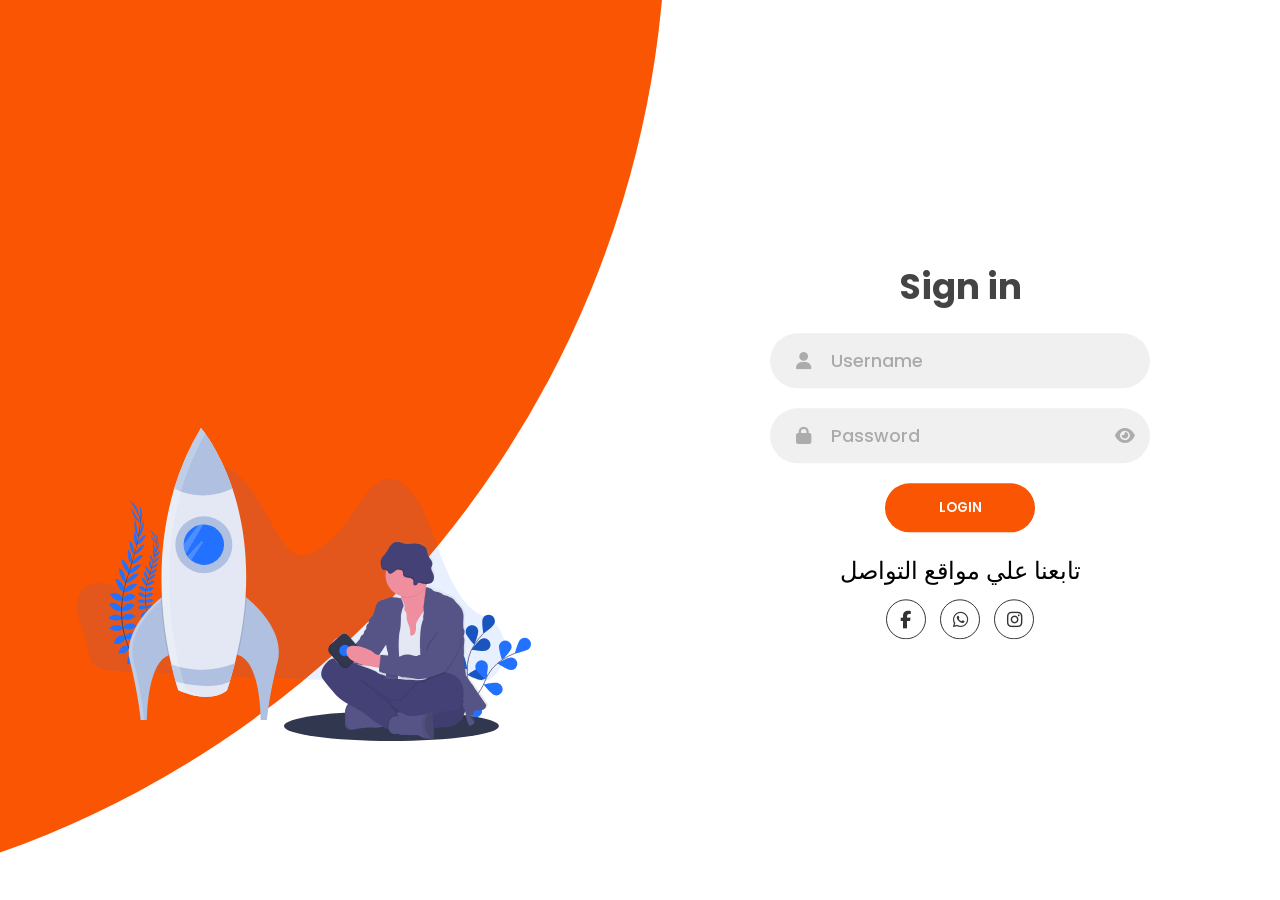
<file: index.html>
<!DOCTYPE html>
<html lang="ar">

<head>
    <meta charset="UTF-8">
    <meta http-equiv="X-UA-Compatible" content="IE=edge">
    <meta name="viewport" content="width=device-width, initial-scale=1.0">
    <script src="https://ajax.googleapis.com/ajax/libs/jquery/3.2.0/jquery.min.js"></script>
    <link rel="stylesheet" href="https://cdnjs.cloudflare.com/ajax/libs/font-awesome/6.1.2/css/all.min.css"
        integrity="sha512-1sCRPdkRXhBV2PBLUdRb4tMg1w2YPf37qatUFeS7zlBy7jJI8Lf4VHwWfZZfpXtYSLy85pkm9GaYVYMfw5BC1A=="
        crossorigin="anonymous" referrerpolicy="no-referrer" />
    <link rel="stylesheet" href="CSS/login.css">
    <title>New Star</title>
</head>

<body>

    <div class="Msg-Box" id="">
        <div class="Message">
            <i class="fa fa-right-to-bracket"></i>
            <h1>جارِ تسجيل الدخول</h1>
            <div class="loader">
                <div class="load"></div>
            </div>
            <div class="btn-oky"></div>
        </div>
    </div>


    <div class="container">
        <div class="forms-container">
            <div class="signin-signup">
                <form action="#" class="sign-in-form">
                    <h2 class="title">Sign in</h2>

                    <div class="input-field">
                        <i class="fas fa-user"></i><input type="text" placeholder="Username" required="required"
                            class="username" />
                    </div>

                    <div class="input-field">
                        <i class="fas fa-lock"></i>
                        <input type="password" placeholder="Password" required="required" class="password" />
                        <i onclick="showPassword(event)" class="eye fas fa-eye"></i>
                    </div>

                    <input type="button" value="Login" class="btn solid" onclick="login()">

                    <p class="social-text">تابعنا علي مواقع التواصل</p>
                    <div class="social-media">
                        <a href="https://www.facebook.com/faceloma/" class="fab fa-facebook-f"></a>
                        <a href="https://wa.me/201158347657" class="fab fa-whatsapp"></a>
                        <a href="https://www.instagram.com/faceloma/?hl=ar" class="fab fa-instagram"></a>
                    </div>
                </form>
            </div>
        </div>

        <div class="panels-container">
            <div class="panel left-panel">
                <div class="content">
                </div>
                <img src="CSS/log.svg" class="image" alt="" />
            </div>
        </div>
    </div>

    <script src="JS/login.js"></script>
</body>


</html>
</file>
<file: CSS/login.css>
@import url("https://fonts.googleapis.com/css2?family=Poppins:wght@200;300;400;500;600;700;800&display=swap");

* {
  margin: 0;
  padding: 0;
  box-sizing: border-box;
}

:root {
  --red: red;
  --white: #fff;
  --black: #000;
  --blue: #035e7b;
  --orange: #f95502;
  --green: rgb(21, 255, 0);
  --sky: rgb(0, 247, 255);
  --box-shadow: 0 2px 10px rgb(196, 176, 176);
  --background: linear-gradient(to bottom, #1b4770, #132e47, #122a41, #151515);
}


body,
input {
  font-family: "Poppins", sans-serif;
}

.container {
  position: relative;
  width: 100%;
  background-color: #fff;
  min-height: 100vh;
  overflow: hidden;
}

.forms-container {
  position: absolute;
  width: 100%;
  height: 100%;
  top: 0;
  left: 0;
}

.signin-signup {
  position: absolute;
  top: 50%;
  transform: translate(-50%, -50%);
  left: 75%;
  width: 50%;
  transition: 1s 0.7s ease-in-out;
  display: grid;
  grid-template-columns: 1fr;
  z-index: 5;
}

form {
  display: flex;
  align-items: center;
  justify-content: center;
  flex-direction: column;
  padding: 0rem 5rem;
  transition: all 0.2s 0.7s;
  overflow: hidden;
  grid-column: 1 / 2;
  grid-row: 1 / 2;

}

form.sign-up-form {
  opacity: 0;
  z-index: 1;
}

form.sign-in-form {
  z-index: 2;
}

.title {
  font-size: 2.2rem;
  color: #444;
  margin-bottom: 10px;
}

.input-field {
  max-width: 380px;
  width: 100%;
  background-color: #f0f0f0;
  margin: 10px 0;
  height: 55px;
  border-radius: 55px;
  display: grid;
  grid-template-columns: 15% 85%;
  padding: 0 0.4rem;
  position: relative;
}

.input-field i {
  text-align: center;
  line-height: 55px;
  color: #acacac;
  transition: 0.5s;
  font-size: 1.1rem;
}

.input-field .eye {
  position: absolute;
  top: 0;
  right: 15px;
  cursor: pointer;
}

.input-field input {
  background: none;
  outline: none;
  border: none;
  line-height: 1;
  font-weight: 600;
  font-size: 1.1rem;
  color: #333;
  padding-right:35px;
}

.input-field input::placeholder {
  color: #aaa;
  font-weight: 500;
}

.social-text {
  padding: 0.7rem 0;
  font-size: 1.5rem;
}

.social-media {
  display: flex;
  justify-content: center;
}

.social-media a {
  height: 40px;
  width: 40px;
  display: flex;
  justify-content: center;
  align-items: center;
  margin: 0 0.45rem;
  color: #333;
  border-radius: 50%;
  border: 1px solid #333;
  text-decoration: none;
  font-size: 1.1rem;
  transition: 0.3s;
}

.social-media a:hover {
  color: #4481eb;
  border-color: #4481eb;
}

.btn {
  width: 150px;
  background-color: var(--orange);
  border: none;
  outline: none;
  height: 49px;
  border-radius: 49px;
  color: #fff;
  text-transform: uppercase;
  font-weight: 600;
  margin: 10px 0;
  cursor: pointer;
  transition: 0.5s;
}

.panels-container {
  position: absolute;
  height: 100%;
  width: 100%;
  top: 0;
  left: 0;
  display: grid;
  grid-template-columns: repeat(2, 1fr);
}

.container:before {
  content: "";
  position: absolute;
  height: 2000px;
  width: 2000px;
  top: -10%;
  right: 48%;
  transform: translateY(-50%);
  background: var(--orange);
  transition: 1.8s ease-in-out;
  border-radius: 50%;
  z-index: 6;
}

.image {
  width: 100%;
  transition: transform 1.1s ease-in-out;
  transition-delay: 0.4s;
}

.panel {
  display: flex;
  flex-direction: column;
  align-items: flex-end;
  justify-content: space-around;
  text-align: center;
  z-index: 6;
}

.left-panel {
  pointer-events: all;
  padding: 3rem 17% 2rem 12%;
}

.right-panel {
  pointer-events: none;
  padding: 3rem 12% 2rem 17%;
}

.panel .content {
  width: 100%;
  color: #fff;
  transition: transform 0.9s ease-in-out;
  transition-delay: 0.6s;
}

.panel h3 {
  font-weight: 600;
  line-height: 1;
  font-size: 1.5rem;
}

.panel p {
  font-size: 1.5rem;
  padding: 0.7rem 0;
}

.btn.transparent {
  margin: 0;
  background: none;
  border: 2px solid #fff;
  width: 130px;
  height: 41px;
  font-weight: 600;
  font-size: 0.8rem;
}

.right-panel .image,
.right-panel .content {
  transform: translateX(800px);
}

/* ANIMATION */

.container.sign-up-mode:before {
  transform: translate(100%, -50%);
  right: 52%;
}

.container.sign-up-mode .left-panel .image,
.container.sign-up-mode .left-panel .content {
  transform: translateX(-800px);
}

.container.sign-up-mode .signin-signup {
  left: 25%;
}

.container.sign-up-mode form.sign-up-form {
  opacity: 1;
  z-index: 2;
}

.container.sign-up-mode form.sign-in-form {
  opacity: 0;
  z-index: 1;
}

.container.sign-up-mode .right-panel .image,
.container.sign-up-mode .right-panel .content {
  transform: translateX(0%);
}

.container.sign-up-mode .left-panel {
  pointer-events: none;
}

.container.sign-up-mode .right-panel {
  pointer-events: all;
}


/* ====================================== */


.Msg-Box {
  width: 100%;
  height: 100vh;
  display: flex;
  justify-content: center;
  text-align: center;
  border-radius: 0;
  align-items: center;
  position: fixed;
  z-index: 30;
  top: -200vh;
  left: 0;
  transition: 0.5s;
  direction: rtl;
}

.active {
  top: 0;
}

.Message {
  width: 90%;
  padding: 20px;
  box-shadow: 0px 5px 15px rgba(1, 1, 1, 25%);
  border-radius: 8px;
  background: #fff;
  color: var(--blue);
}

.Message i {
  width: 100px;
  height: 100px;
  display: flex;
  justify-content: center;
  align-items: center;
  margin: 0 auto 15px;
  background: var(--background);
  color: var(--white);
  border-radius: 50%;
  text-decoration: none;
  font-size: 50px;
  transition: 0.3s;
  cursor: pointer;
}

.Message h1 {
  font-size: 25px;
}

.Message .btn-oky {
  font-size: 25px;
  display: grid;
  grid-template-columns: repeat(auto-fit, minmax(5rem, 1fr));
  text-align: center;
  justify-content: space-between;
  padding: 5px;
  margin-top: 10px;
}

.Message .btn-oky a {
  background: var(--orange);
  margin: 0 5px;
  padding: 5px;
  border-radius: 8px;
}


.Message .loader {
  margin: 15px auto 0;
  width: 90%;
  height: 10px;
  position: sticky;
  border-radius: 8px;

}

.Message .loader .load {
  width: 0%;
  height: 100%;
  border-radius: 8px;
  background: var(--background);
  animation: load 0.7s infinite linear;
}

@keyframes load {
  0% {
    width: 0%;
  }

  100% {
    width: 100%;
  }
}


@media (max-width: 870px) {
  .container {
    min-height: 800px;
    height: 100vh;
  }
  .signin-signup {
    width: 100%;
    top: 95%;
    transform: translate(-50%, -100%);
    transition: 1s 0.8s ease-in-out;
  }

  .signin-signup,
  .container.sign-up-mode .signin-signup {
    left: 50%;
  }

  .panels-container {
    grid-template-columns: 1fr;
    grid-template-rows: 1fr 2fr 1fr;
  }

  .panel {
    flex-direction: row;
    justify-content: space-around;
    align-items: center;
    padding: 2.5rem 8%;
    grid-column: 1 / 2;
  }

  .right-panel {
    grid-row: 3 / 4;
  }

  .left-panel {
    grid-row: 1 / 2;
  }

  .image {
    width: 100%;
    height: 250px;
    transition: transform 0.9s ease-in-out;
    transition-delay: 0.6s;
  }

  .panel .content {
    padding-right: 15%;
    transition: transform 0.9s ease-in-out;
    transition-delay: 0.8s;
  }

  .panel h3 {
    font-size: 1.2rem;
  }

  .panel p {
    font-size: 0.7rem;
    padding: 0.5rem 0;
  }

  .btn.transparent {
    width: 110px;
    height: 35px;
    font-size: 0.7rem;
  }

  .container:before {
    width: 1500px;
    height: 1500px;
    transform: translateX(-50%);
    left: 30%;
    bottom: 68%;
    right: initial;
    top: initial;
    transition: 2s ease-in-out;
  }

  .container.sign-up-mode:before {
    transform: translate(-50%, 100%);
    bottom: 32%;
    right: initial;
  }

  .container.sign-up-mode .left-panel .image,
  .container.sign-up-mode .left-panel .content {
    transform: translateY(-300px);
  }

  .container.sign-up-mode .right-panel .image,
  .container.sign-up-mode .right-panel .content {
    transform: translateY(0px);
  }

  .right-panel .image,
  .right-panel .content {
    transform: translateY(300px);
  }

  .container.sign-up-mode .signin-signup {
    top: 5%;
    transform: translate(-50%, 0);
  }
}

@media (max-width: 570px) {
  form {
    padding: 0 1.5rem;
  }

  
  .panel .content {
    padding: 0.5rem 1rem;
  }
  .container {
    padding: 1.5rem;
  }

  .container:before {
    bottom: 72%;
    left: 50%;
  }

  .container.sign-up-mode:before {
    bottom: 28%;
    left: 50%;
  }
}
</file>
<file: CSS/style.css>
@import url("https://fonts.googleapis.com/css2?family=Ubuntu:wght@300;400;500;700&display=swap");

* {
    margin: 0;
    padding: 0;
    box-sizing: border-box;
    text-decoration: none;
    text-transform: capitalize;

}

:root {
    --red: #ee3600;
    --white: #fff;
    --white2: #fff;
    --white3: #8a8a8a8a;
    --sky: #ee3600;
    --blue: #037b67;
    --orange: #ffc400;
    --box-shadow: inset -5px -5px 10px #141618, inset 5px 5px 10px #1a1c20;
    --background: #000;
    --background2: #24272c;
    --background3: #17191c;
}

html::-webkit-scrollbar {
    display: none;
}

body {
    direction: rtl;
    font-family: Calibri, 'Gill Sans', 'Gill Sans MT', 'Trebuchet MS', sans-serif;
    background: var(--background2);
    position: relative;
}

.body-active {
    --box-shadow: 0 2px 10px rgb(144, 128, 128);
    --background: linear-gradient(to bottom, #1b4770, #132e47, #122a41, #151515);
    --background2: #fff;
    --background3: #fff;
    --white: #000;
    --sky: #000;
    --white3: rgba(31, 30, 30, 0.250);
}

section {
    width: 100%;
    height: 100vh;
    padding-bottom: 200px;
    display:none;
    transition: .4s;
    overflow-y: scroll;
}

section::-webkit-scrollbar {
    display: none;
}

section .container {
    padding: 20px 5px;
}

.section-active {
    display: block;
}


.header {
    width: 100%;
    border-radius: 0;
    align-items: center;
    display: grid;
    grid-template-columns: repeat(4, 1fr);
    gap: 0px;
    background: var(--background2);
    box-shadow: var(--box-shadow);
    color: var(--white);
    position: fixed;
    bottom: 0%;
    right: 0%;
    z-index: 99;
}

.header a {
    width: 100%;
    color: var(--white);
    padding: 5px 0;
    text-align: center;
    border-radius: 0px;
}

.header a:hover,
.header .hoverd {
    color: var(--red);
}

.header a:hover i,
.header .hoverd i {
    color: var(--red);
}

.header a i {
    display: flex;
    width: 35px;
    height: 30px;
    text-align: center;
    align-items: center;
    justify-content: center;
    font-size: 16px;
    margin: 0 auto;
    background: var(--background2);
    box-shadow: var(--box-shadow);
    color: var(--white);
    border-radius: 8px;
}

.header a span {
    font-size: 15px;
}

.HomePage .container1 {
    padding: 30px 20px;
    display: flex;
    justify-content: space-between;
    align-items: center;
    border-radius: 0 0 30px 30px;
    background: var(--background3);
    box-shadow: var(--box-shadow);
    color: var(--white);

}

.HomePage .container1 img {
    width: 60px;
    height: 60px;
    border-radius: 8px;
}

.HomePage .container1 p {
    font-size: 16px;
    font-weight: 600;
    color: var(--red);
    margin-bottom: 5px;
}

.HomePage .container1 h1 {
    font-size: 26px;
    font-weight: 900;
}


.HomePage .container2 {
    display: grid;
    grid-template-columns: repeat(3, 1fr);
    gap: 10px;
    padding: 20px;
}

.title {
    text-align: center;
    background: var(--background2);
    box-shadow: var(--box-shadow);
    color: var(--white);
    width: 50%;
    font-size: 18px;
    margin: auto;
    margin-top: 10px;
    border-radius: 8px;
    padding: 8px 0;
}

.HomePage .container2 a {
    width: 100%;
    padding: 10px;
    background: #fff;
    text-align: center;
    font-size: 12px;
    border-radius: 10px;
    color: var(--white);
    background: var(--background2);
    box-shadow: var(--box-shadow);
}

.HomePage .container2 a:hover {
    background: var(--blue);
    color: var(--white2);
    box-shadow: 0 0 0 0;
}

.HomePage .container2 a:hover i {
    color: var(--white);
}


.HomePage .container2 i {
    width: 50px;
    height: 50px;
    margin-bottom: 10px;
    line-height: 50px;
    font-size: 30px;
    background: var(--background2);
    box-shadow: var(--box-shadow);
    border-radius: 50%;
}


.HomePage .container3,
.section3 .container3 {
    display: block;
    padding: 20px;
}

.HomePage .container3 a,
.section3 .container3 a {
    display: flex;
    justify-content: space-between;
    align-items: center;
    border-radius: 8px;
    font-size: 12px;
    padding: 10px 20px;
    margin: 10px 0;
    background: var(--background3);
    box-shadow: var(--box-shadow);
    color: var(--white);
}

.HomePage .container3 a:hover,
.section3 .container3 a:hover {
    background: var(--blue);
    color: var(--white2);
    box-shadow: 0 0 0 0;
}

.toggle-div {
    width: 40px;
    height: 22px;
    border-radius: 25px;
    background: var(--sky);
    transition: 0.5s;
    box-shadow: inset 0 8px 60px rgba(0, 0, 0, 0.1),
        inset 0 8px 8px rgba(0, 0, 0, 0.1),
        inset 0 -4px 4px rgba(0, 0, 0, 0.1);
    cursor: pointer;
    position: relative;
}

.toggle-div .toggle {
    width: 20px;
    height: 22px;
    border-radius: 50%;
    background: var(--white2);
    transform: scale(0.9);
    transition: 0.5s;
    position: absolute;
    top: 0;
    right: 0;
}

.toggle-div .toggleActive {
    right: 20px;
}


.HomePage .container3 a div,
.section3 .container3 a div {
    display: flex;
    justify-content: space-between;
    align-items: center;
}


.HomePage .container3 a img,
.section3 .container3 a img {
    width: 35px;
    height: 35px;
    border-radius: 50%;
    margin-left: 15px;
}


.HomePage .container3 a i,
.section3 .container3 a i {
    font-size: 20px;
}

.section3 .container3 a i {
    margin-left: 10px;

}


.Sec-Img {
    width: 100%;
    height: 200px;
    padding: 10px 0;
}


/* any form */
form {
    width: 100%;
    padding: 7px;
    text-align: center;
    margin-top: 10px;
    direction: rtl;
    background: var(--background);
    border-radius: 8px;
}

input,
select {
    width: 100%;
    height: 40px;
    padding: 5px 30px;
    margin: 5px 0;
    font-size: 20px;
    border-radius: 8px;
    background: var(--background3);
    color: var(--white);
    outline: none;
    border: 1px solid var(--white);
}

.btn_save {
    cursor: pointer;
    background: var(--orange);
    box-shadow: 0px 5px 15px rgba(1, 1, 1, 25%);
    border: none;
    color: #000;
}


.form_search div,
.form_insert div {
    position: relative;
    width: 100%;
}

.form_search div a,
.form_insert div a,
.iteem .search_bar i {
    font-size: 1.2rem;
    position: absolute;
    top: 13px;
    color: var(--white);
}

.form_search div a,
.form_insert div a {
    right: 10px;
}

.iteem .search_bar i {
    left: 10px;
}

.iteem {
    position: relative;
    width: 100%;
}

.iteem .search_list {
    width: 100%;
    height: 150px;
    background: var(--background2);
    box-shadow: var(--box-shadow);
    color: var(--white);
    border-radius: 8px;
    padding: 10px;
    text-align: start;
    overflow-y: scroll;
}

.iteem .search_list::-webkit-scrollbar {
    display: none;
}

.iteem .search_list h3 {
    font-size: 18px;
    padding: 10px 0;
    border-bottom: 1px solid var(--white);
}


.parent-table {
    position: relative;
    width: 100%;
    margin-top: 10px;
    font-size: 15px;
    overflow-x: auto;
}

.MyTable {
    width: 100%;
    border-collapse: collapse;
    text-align: center;
    box-shadow: var(--box-shadow);
    overflow: hidden;
}

.MyTable tr {
    color: var(--white);
    border: 1px solid rgba(0, 0, 0, 0.1);
}


.MyTable thead td {
    font-weight: 600;
    padding: 10px;
    border: 1px solid var(--white3);
    background: var(--background);
    color: var(--white2);
}

.MyTable tbody td {
    border: 1px solid var(--white3);
    text-decoration: none;
    padding: 10px;
}

.MyTable tr:hover {
    cursor: default;
}

.MyTable tbody tr:hover {
    background: var(--blue);
    color: var(--white2);
}

.MyTable tbody tr:hover td {
    border: 1px solid var(--white2);
}

.MyTable tr a {
    margin: 0 5px;
    font-size: 22px;
    cursor: pointer;
}



.Top {
    width: 100%;
    padding: 10px 0;
    text-align: center;
    color: var(--white);
    position: relative;
    border-radius: 8px;
}

.Top img {
    width: 200px;
    height: 200px;
    border-radius: 50%;
    border: 6px solid #eaeaea;
}


.Top h2,
.Top p {
    margin-top: 10px;
}

.Top .fa-pen-to-square {
    position: absolute;
    top: 10px;
    right: 10px;
    font-size: 20px;
    color: var(--white2);
    cursor: pointer;
    width: 40px;
    height: 40px;
    line-height: 40px;
    border-radius: 50%;
    background: var(--background);
}

.upload {
    width: 150px;
    height: 150px;
    position: relative;
    margin: 20px auto;
}

.upload img {
    width: 100%;
    height: 100%;
    border-radius: 50%;
    border: 6px solid #eaeaea;
    position: absolute;
    top: 0;
}

.upload .input-icon {
    background: #000000b9;
    width: 35px;
    height: 35px;
    line-height: 35px;
    border-radius: 50%;
    text-align: center;
    overflow: hidden;
    position: absolute;
    bottom: 0px;
    left: 0px;
}


.upload .input-icon .file {
    position: absolute;
    transform: scale(2);
    opacity: 0;
    cursor: pointer;
}

.upload .input-icon .fa-camera {
    color: #fff;
    font-size: 18px;
}

/* MsgBox */

.Msg-Box {
    width: 100%;
    height: 100vh;
    display: flex;
    justify-content: center;
    text-align: center;
    border-radius: 0;
    align-items: center;
    position: fixed;
    z-index: 100;
    top: -200vh;
    left: 0;
    transition: 0.5s;
    background: #09090929;
}

.active {
    top: 0;
}

.Page_load {
    width: 100%;
    height: 100vh;
    background: var(--white2);
    display: flex;
    justify-content: center;
    text-align: center;
    align-items: center;
    transition: 0.5s;
    position: fixed;
    z-index: 1000;
    top: 0px;
    left: 0px;
}

.Done {
    display: none
}

.Message {
    width: 90%;
    padding: 20px;
    box-shadow: 0px 5px 15px rgba(1, 1, 1, 25%);
    background: var(--white2);
    color: var(--blue);
    border-radius: 10px;
}

.Message i {
    width: 100px;
    height: 100px;
    display: flex;
    justify-content: center;
    align-items: center;
    margin: 0 auto 15px;
    background: var(--background);
    box-shadow: var(--box-shadow);
    color: var(--white2);
    border-radius: 50%;
    text-decoration: none;
    font-size: 50px;
    transition: 0.3s;
    cursor: pointer;
}

.Message h1 {
    font-size: 25px;
}

.Message .btn-oky {
    font-size: 25px;
    display: grid;
    grid-template-columns: repeat(auto-fit, minmax(5rem, 1fr));
    text-align: center;
    justify-content: space-between;
    padding: 5px;
    margin-top: 10px;
}

.Message .btn-oky a {
    background: var(--orange);
    margin: 0 5px;
    padding: 5px;
    border-radius: 8px;
}


.Message .loader {
    margin: 15px auto 0;
    width: 90%;
    height: 10px;
    position: sticky;
}

.Message .loader .load {
    width: 0%;
    height: 100%;
    background: var(--background);
    animation: load 0.7s infinite linear;
}

@keyframes load {
    0% {
        width: 0%;
    }

    100% {
        width: 100%;
    }
}

.ico-search {
    height: 50px;
    width: 50px;
    display: flex;
    justify-content: center;
    align-items: center;
    margin-left: 15px;
    color: var(--white2);
    background: var(--background);
    border-radius: 50%;
    border: 1px solid var(--blue);
    text-decoration: none;
    font-size: 1.3rem;
    transition: 0.3s;
    cursor: pointer;
    position: fixed;
    bottom: 70px;
    left: 0;
}

.parent-power {
    margin-top: 5px;
    padding-top: 5px;
    color: var(--white);
}


.powers {
    width: 100%;
    display: flex;
    justify-content: space-between;
    padding: 0 5px;
    margin-top: 10px;
    border: 1px solid var(--blue);
    direction: rtl;
}

@media (max-width:600px) {
    .MyTable {
        width: 250%;
    }

}

@media (max-width:280px) {
    .MyTable tr a {
        margin: 0 1px;
    }
}
</file>
